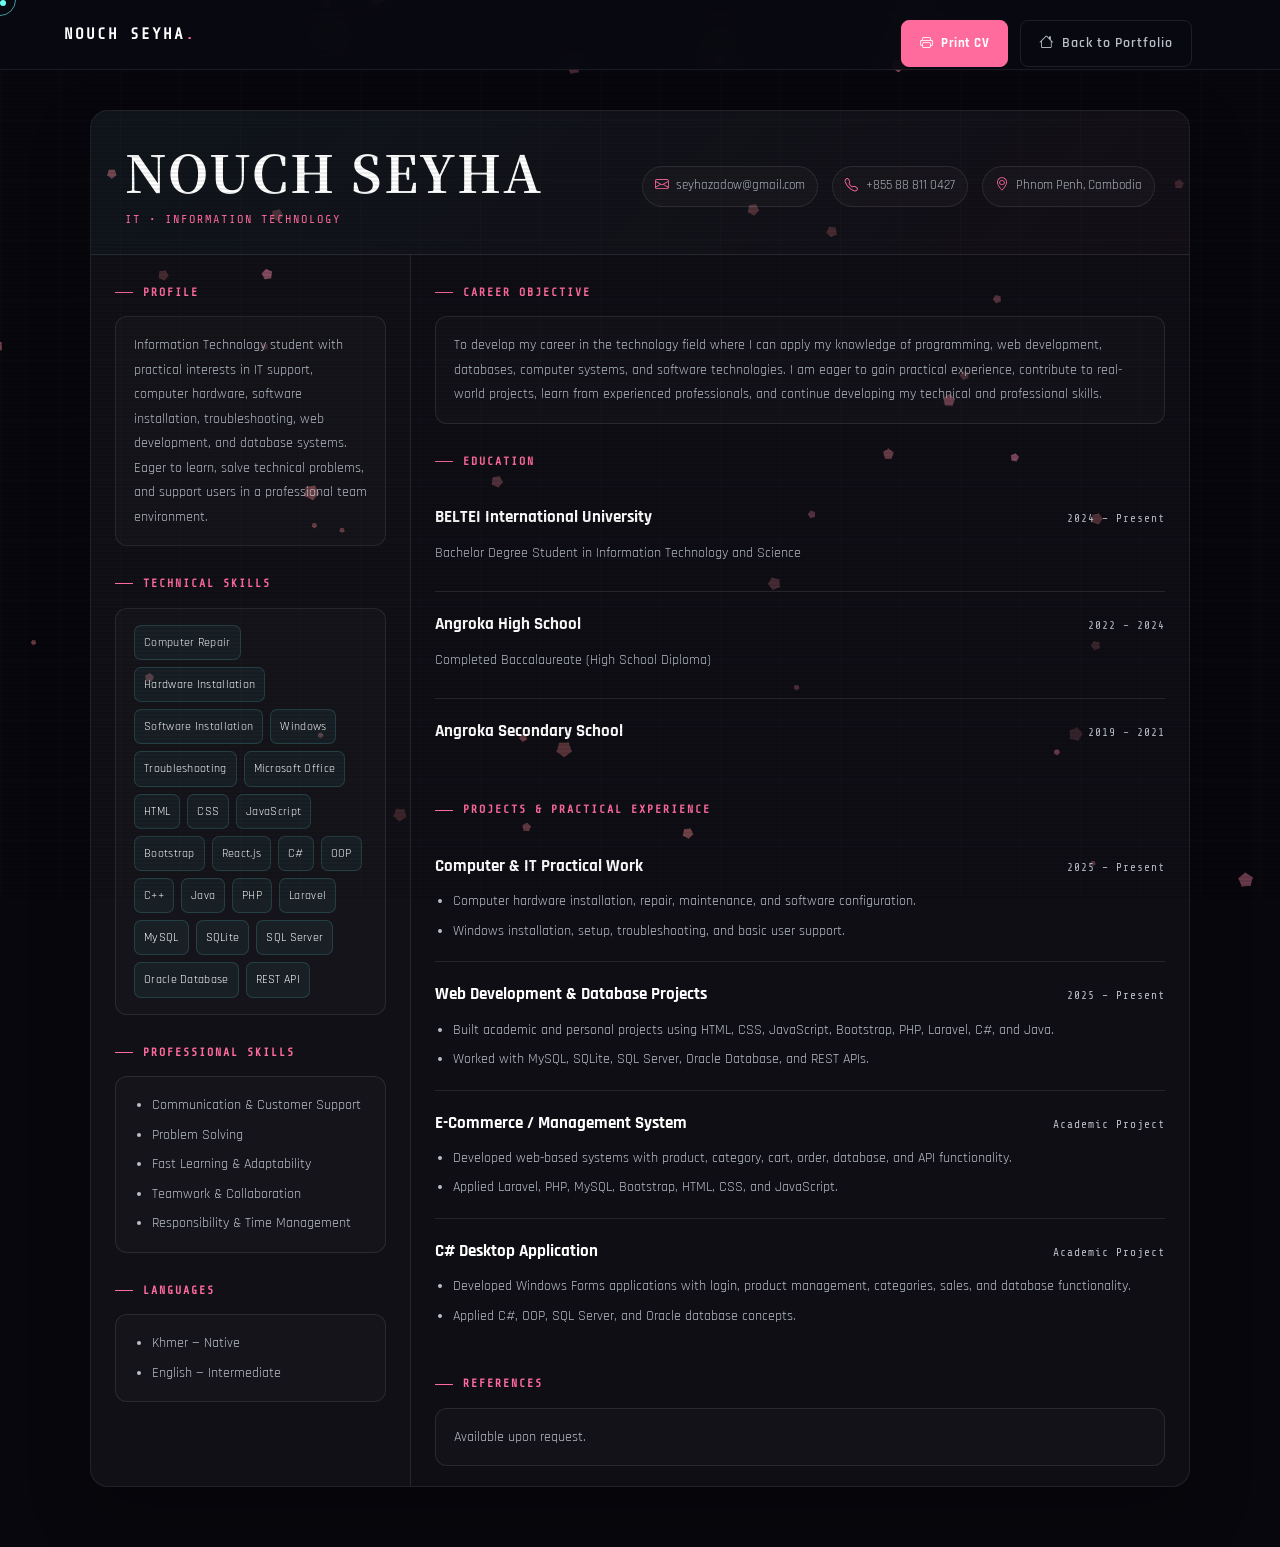
<file: CV.html>
﻿<!DOCTYPE html>
<html lang="en">
<head>
    <meta charset="UTF-8">
    <meta name="viewport" content="width=device-width, initial-scale=1.0">

    <title>CV | NOUCH SEYHA</title>

    <meta name="description"
          content="Professional CV of NOUCH SEYHA - IT Support and Information Technology student.">

    <!-- Google Fonts -->
    <link rel="preconnect" href="https://fonts.googleapis.com">
    <link rel="preconnect" href="https://fonts.gstatic.com" crossorigin>

    <link href="https://fonts.googleapis.com/css2?family=Noto+Serif+JP:wght@400;700;900&family=Rajdhani:wght@400;500;600;700&family=Share+Tech+Mono&display=swap"
          rel="stylesheet">

    <!-- Bootstrap Icons -->
    <link rel="stylesheet"
          href="https://cdn.jsdelivr.net/npm/bootstrap-icons@1.13.1/font/bootstrap-icons.min.css">

    <!-- Your main style -->
    <link rel="stylesheet" href="style.css">

    <style>

        /* =====================================================
           CV VARIABLES
        ===================================================== */

        :root {
            --cv-bg: rgba(255,255,255,.025);
            --cv-border: rgba(255,255,255,.09);
            --cv-soft: rgba(107,248,255,.06);

            --cv-strong: #6bfff0;
            --cv-gold: #ffd166;

            --pink: #ff6b9d;
            --text: #ffffff;
            --muted: #b9c0ca;

            --serif: "Noto Serif JP", serif;
            --head: "Rajdhani", sans-serif;
            --mono: "Share Tech Mono", monospace;
        }


        /* =====================================================
           BODY
        ===================================================== */

        body {
            background: var(--bg);
            margin: 0;
        }


        /* =====================================================
           NAVBAR
        ===================================================== */

        .cv-navbar {
            position: fixed;
            top: 0;
            left: 0;

            width: 100%;
            height: 70px;

            z-index: 9999;

            display: flex;
            align-items: center;
            justify-content: space-between;

            padding: 0 5%;

            box-sizing: border-box;

            background: rgba(10, 10, 18, .88);

            border-bottom: 1px solid rgba(255,255,255,.08);

            backdrop-filter: blur(15px);
            -webkit-backdrop-filter: blur(15px);
        }


        .cv-logo {
            text-decoration: none;

            font-family: var(--mono);

            font-size: 1rem;
            font-weight: 700;

            color: var(--text);

            letter-spacing: 2px;
        }


        .cv-logo span {
            color: var(--pink);
        }


        .cv-nav-links {
            display: flex;
            align-items: center;

            gap: 25px;

            list-style: none;

            margin: 0;
            padding: 0;
        }


        .cv-nav-links a {
            position: relative;

            text-decoration: none;

            color: var(--muted);

            font-family: var(--head);

            font-size: .9rem;
            font-weight: 600;

            letter-spacing: 1px;

            transition: .3s ease;
        }


        .cv-nav-links a:hover,
        .cv-nav-links a.active {
            color: var(--pink);
        }


        .cv-nav-links a::after {
            content: "";

            position: absolute;

            left: 0;
            bottom: -7px;

            width: 0;
            height: 2px;

            background: var(--pink);

            transition: .3s ease;
        }


        .cv-nav-links a:hover::after,
        .cv-nav-links a.active::after {
            width: 100%;
        }


        .cv-menu {
            display: none;

            border: none;

            background: transparent;

            color: white;

            font-size: 1.5rem;

            cursor: pointer;
        }


        /* =====================================================
           CV PAGE
        ===================================================== */

        .cv-page {
            min-height: 100vh;

            padding: 110px 5% 60px;

            position: relative;

            z-index: 2;
        }


        .cv-shell {
            max-width: 1100px;

            margin: 0 auto;

            background: var(--cv-bg);

            border: 1px solid var(--cv-border);

            border-radius: 18px;

            box-shadow:
                0 25px 60px rgba(0,0,0,.25);

            overflow: hidden;
        }


        /* =====================================================
           CV HEADER
        ===================================================== */

        .cv-header {
            display: flex;

            align-items: center;

            justify-content: space-between;

            gap: 25px;

            padding: 32px 34px 24px;

            border-bottom: 1px solid var(--cv-border);

            background:
                linear-gradient(
                    135deg,
                    rgba(107,248,255,.04),
                    rgba(255,107,157,.03)
                );
        }


        .cv-name-block h1 {
            font-family: var(--serif);

            font-size: clamp(2rem, 4vw, 3.2rem);

            line-height: 1.1;

            margin: 0 0 10px;

            letter-spacing: 2px;

            color: var(--text);
        }


        .cv-role {
            font-family: var(--mono);

            color: var(--pink);

            letter-spacing: 2px;

            text-transform: uppercase;

            font-size: .75rem;
        }


        /* =====================================================
           CONTACT
        ===================================================== */

        .cv-contact {
            display: flex;

            flex-wrap: wrap;

            gap: 10px 14px;

            justify-content: flex-end;

            color: var(--muted);

            font-family: var(--head);

            font-size: .84rem;
        }


        .cv-contact span {
            display: inline-flex;

            align-items: center;

            gap: 8px;

            background: rgba(255,255,255,.025);

            border: 1px solid var(--cv-border);

            padding: 8px 12px;

            border-radius: 999px;
        }


        .cv-contact i {
            color: var(--pink);
        }


        /* =====================================================
           BUTTONS
        ===================================================== */

        .cv-actions {
            display: flex;

            gap: 12px;

            flex-wrap: wrap;

            padding: 18px 24px 0;
        }


        .cv-btn {
            display: inline-flex;

            align-items: center;

            gap: 8px;

            padding: 10px 18px;

            border-radius: 8px;

            text-decoration: none;

            font-family: var(--head);

            font-size: .82rem;

            font-weight: 700;

            letter-spacing: .5px;

            cursor: pointer;

            transition: .3s ease;
        }


        .cv-btn-primary {
            border: 1px solid var(--pink);

            background: var(--pink);

            color: white;
        }


        .cv-btn-primary:hover {
            transform: translateY(-2px);

            box-shadow:
                0 8px 25px rgba(255,107,157,.25);
        }


        .cv-btn-outline {
            border: 1px solid var(--cv-border);

            background: transparent;

            color: var(--text);
        }


        .cv-btn-outline:hover {
            border-color: var(--pink);

            color: var(--pink);

            transform: translateY(-2px);
        }


        /* =====================================================
           CV BODY
        ===================================================== */

        .cv-body {
            display: grid;

            grid-template-columns: 320px 1fr;

            gap: 0;
        }


        .cv-aside,
        .cv-main {
            padding: 28px 24px 20px;
        }


        .cv-aside {
            background: rgba(255,255,255,.015);

            border-right: 1px solid var(--cv-border);
        }


        .cv-main {
            background: rgba(255,255,255,.008);
        }


        /* =====================================================
           SECTION
        ===================================================== */

        .cv-section {
            margin-bottom: 28px;
        }


        .cv-section:last-child {
            margin-bottom: 0;
        }


        .cv-section-title {
            font-family: var(--mono);

            text-transform: uppercase;

            letter-spacing: 2px;

            font-size: .72rem;

            color: var(--pink);

            margin: 0 0 14px;

            display: flex;

            align-items: center;

            gap: 10px;
        }


        .cv-section-title::before {
            content: "";

            width: 18px;

            height: 1px;

            background: var(--pink);

            display: inline-block;
        }


        /* =====================================================
           CARD
        ===================================================== */

        .cv-card {
            background: rgba(255,255,255,.02);

            border: 1px solid var(--cv-border);

            border-radius: 12px;

            padding: 16px 18px;
        }


        .cv-card p,
        .cv-card li,
        .cv-item p,
        .cv-item li {
            color: var(--muted);

            line-height: 1.7;

            font-size: .9rem;
        }


        .cv-card p {
            margin: 0;
        }


        .cv-card ul,
        .cv-item ul {
            list-style: disc;

            padding-left: 18px;

            margin: 0;
        }


        .cv-card li,
        .cv-item li {
            margin-bottom: 5px;
        }


        .cv-card li:last-child,
        .cv-item li:last-child {
            margin-bottom: 0;
        }


        /* =====================================================
           CV ITEMS
        ===================================================== */

        .cv-item {
            padding: 18px 0;

            border-bottom: 1px solid var(--cv-border);
        }


        .cv-item:first-child {
            padding-top: 5px;
        }


        .cv-item:last-child {
            border-bottom: none;
        }


        .cv-item-header {
            display: flex;

            justify-content: space-between;

            align-items: baseline;

            gap: 12px;

            margin-bottom: 8px;
        }


        .cv-item-header h3 {
            font-family: var(--head);

            font-size: 1.08rem;

            font-weight: 700;

            color: var(--text);

            margin: 0;
        }


        .cv-item-header span {
            font-family: var(--mono);

            color: var(--muted);

            font-size: .7rem;

            letter-spacing: 1px;

            white-space: nowrap;
        }


        .cv-item p {
            margin: 0 0 8px;
        }


        /* =====================================================
           SKILL TAGS
        ===================================================== */

        .skill-tags {
            display: flex;

            flex-wrap: wrap;

            gap: 7px;
        }


        .skill-tag {
            padding: 6px 9px;

            border-radius: 7px;

            background: rgba(107,248,255,.05);

            border: 1px solid rgba(107,248,255,.15);

            color: var(--text);

            font-family: var(--head);

            font-size: .78rem;

            letter-spacing: .3px;
        }


        /* =====================================================
           PRINT
        ===================================================== */

        @media print {

            @page {
                size: A4 portrait;

                margin: 8mm;
            }


            html,
            body {
                background: white !important;

                color: #111 !important;

                overflow: visible !important;
            }


            /* Hide everything outside CV */

            body * {
                visibility: hidden !important;
            }


            .cv-page,
            .cv-page * {
                visibility: visible !important;
            }


            /* Hide navbar */

            .cv-navbar,
            .cv-actions,
            #sakura-canvas,
            .grid-overlay,
            .scanlines,
            .cursor-dot,
            .cursor-ring,
            nav,
            footer,
            .footer {
                display: none !important;
            }


            .cv-page {
                position: static !important;

                padding: 0 !important;

                min-height: auto !important;
            }


            .cv-shell {
                width: 100% !important;

                max-width: 100% !important;

                margin: 0 !important;

                border: none !important;

                border-radius: 0 !important;

                box-shadow: none !important;

                background: white !important;

                color: #111 !important;
            }


            .cv-header {
                padding: 8px 10px 12px !important;

                background: white !important;

                border-bottom: 1px solid #ccc !important;
            }


            .cv-name-block h1 {
                color: #111 !important;

                font-size: 24pt !important;

                margin-bottom: 5px !important;
            }


            .cv-role {
                color: #333 !important;

                font-size: 8pt !important;
            }


            .cv-contact {
                color: #333 !important;

                font-size: 7.5pt !important;

                gap: 5px !important;
            }


            .cv-contact span {
                padding: 3px 5px !important;

                background: white !important;

                border: none !important;
            }


            .cv-contact i {
                color: #333 !important;
            }


            .cv-body {
                grid-template-columns: 30% 70% !important;
            }


            .cv-aside,
            .cv-main {
                padding: 12px 12px 8px !important;

                background: white !important;
            }


            .cv-aside {
                border-right: 1px solid #ccc !important;
            }


            .cv-section {
                margin-bottom: 12px !important;
            }


            .cv-section-title {
                color: #222 !important;

                font-size: 7.5pt !important;

                margin-bottom: 6px !important;
            }


            .cv-section-title::before {
                background: #222 !important;
            }


            .cv-card {
                background: white !important;

                border: 1px solid #ddd !important;

                border-radius: 5px !important;

                padding: 7px 9px !important;
            }


            .cv-card p,
            .cv-card li,
            .cv-item p,
            .cv-item li {
                color: #333 !important;

                font-size: 7.5pt !important;

                line-height: 1.35 !important;
            }


            .cv-item {
                padding: 8px 0 !important;

                border-bottom: 1px solid #ddd !important;
            }


            .cv-item-header {
                margin-bottom: 3px !important;
            }


            .cv-item-header h3 {
                color: #111 !important;

                font-size: 9pt !important;
            }


            .cv-item-header span {
                color: #555 !important;

                font-size: 6.5pt !important;
            }


            .skill-tag {
                color: #222 !important;

                background: white !important;

                border: 1px solid #ccc !important;

                font-size: 7pt !important;

                padding: 3px 5px !important;
            }


            .cv-item,
            .cv-card,
            .cv-section {
                break-inside: avoid;
                page-break-inside: avoid;
            }
        }


        /* =====================================================
           TABLET
        ===================================================== */

        @media (max-width: 900px) {

            .cv-nav-links {
                gap: 15px;
            }


            .cv-header {
                flex-direction: column;

                align-items: flex-start;
            }


            .cv-contact {
                justify-content: flex-start;
            }


            .cv-body {
                grid-template-columns: 1fr;
            }


            .cv-aside {
                border-right: none;

                border-bottom: 1px solid var(--cv-border);
            }
        }


        /* =====================================================
           MOBILE
        ===================================================== */

        @media (max-width: 650px) {

            .cv-navbar {
                height: 60px;
            }


            .cv-menu {
                display: block;
            }


            .cv-nav-links {
                position: absolute;

                top: 60px;

                left: 0;

                width: 100%;

                display: none;

                flex-direction: column;

                align-items: flex-start;

                gap: 18px;

                padding: 20px 5%;

                box-sizing: border-box;

                background: rgba(10,10,18,.97);

                border-bottom: 1px solid rgba(255,255,255,.08);
            }


            .cv-nav-links.show {
                display: flex;
            }


            .cv-page {
                padding: 85px 4% 40px;
            }


            .cv-header {
                padding: 24px 18px 20px;
            }


            .cv-name-block h1 {
                font-size: 2rem;
            }


            .cv-contact {
                flex-direction: column;

                align-items: flex-start;
            }


            .cv-actions {
                padding-left: 18px;

                padding-right: 18px;
            }


            .cv-aside,
            .cv-main {
                padding-left: 18px;

                padding-right: 18px;
            }


            .cv-item-header {
                flex-direction: column;

                align-items: flex-start;
            }


            .cv-item-header span {
                white-space: normal;
            }
        }

    </style>
</head>


<body>

    <!-- =====================================================
         BACKGROUND
    ====================================================== -->

    <canvas id="sakura-canvas"></canvas>

    <div class="grid-overlay"></div>

    <div class="scanlines"></div>

    <div class="cursor-dot"></div>

    <div class="cursor-ring"></div>


    <!-- =====================================================
         NAVBAR
    ====================================================== -->

    <nav class="cv-navbar">

        <a href="index.html" class="cv-logo">
            NOUCH SEYHA<span>.</span>
        </a>


        <button class="cv-menu" id="cvMenu">
            <i class="bi bi-list"></i>
        </button>


        <ul class="cv-nav-links" id="cvNavLinks">

           

          <!-- =================================================
                 ACTION BUTTONS
            ================================================== -->
            <li>
             

            <div class="cv-actions">

                <button
                    type="button"
                    id="printCvBtn"
                    class="cv-btn cv-btn-primary">

                    <i class="bi bi-printer"></i>

                    Print CV

                </button>


                <a
                    href="index.html"
                    class="cv-btn cv-btn-outline">

                    <i class="bi bi-house"></i>

                    Back to Portfolio

                </a>

            </div>
            

        </ul>

    </nav>



    <!-- =====================================================
         CV
    ====================================================== -->

    <main class="cv-page">

        <div class="cv-shell">


            <!-- =================================================
                 HEADER
            ================================================== -->

            <div class="cv-header">

                <div class="cv-name-block">

                    <h1>NOUCH SEYHA</h1>

                    <div class="cv-role">
                        IT • INFORMATION TECHNOLOGY
                    </div>

                </div>


                <div class="cv-contact">

                    <span>
                        <i class="bi bi-envelope"></i>
                        seyhazadow@gmail.com
                    </span>

                    <span>
                        <i class="bi bi-telephone"></i>
                        +855 88 811 0427
                    </span>

                    <span>
                        <i class="bi bi-geo-alt"></i>
                        Phnom Penh, Cambodia
                    </span>

                </div>

            </div>



           



            <!-- =================================================
                 BODY
            ================================================== -->

            <div class="cv-body">


                <!-- =================================================
                     LEFT SIDEBAR
                ================================================== -->

                <aside class="cv-aside">


                    <!-- PROFILE -->

                    <div class="cv-section">

                        <h2 class="cv-section-title">
                            Profile
                        </h2>


                        <div class="cv-card">

                            <p>
                                Information Technology student with
                                practical interests in IT support,
                                computer hardware, software installation,
                                troubleshooting, web development, and
                                database systems. Eager to learn, solve
                                technical problems, and support users in
                                a professional team environment.
                            </p>

                        </div>

                    </div>



                    <!-- TECHNICAL SKILLS -->

                    <div class="cv-section">

                        <h2 class="cv-section-title">
                            Technical Skills
                        </h2>


                        <div class="cv-card">

                            <div class="skill-tags">

                                <span class="skill-tag">
                                    Computer Repair
                                </span>

                                <span class="skill-tag">
                                    Hardware Installation
                                </span>

                                <span class="skill-tag">
                                    Software Installation
                                </span>

                                <span class="skill-tag">
                                    Windows
                                </span>

                                <span class="skill-tag">
                                    Troubleshooting
                                </span>

                                <span class="skill-tag">
                                    Microsoft Office
                                </span>

                                <span class="skill-tag">
                                    HTML
                                </span>

                                <span class="skill-tag">
                                    CSS
                                </span>

                                <span class="skill-tag">
                                    JavaScript
                                </span>

                                <span class="skill-tag">
                                    Bootstrap
                                </span>

                                <span class="skill-tag">
                                    React.js
                                </span>

                                <span class="skill-tag">
                                    C#
                                </span>

                                <span class="skill-tag">
                                    OOP
                                </span>

                                <span class="skill-tag">
                                    C++
                                </span>

                                <span class="skill-tag">
                                    Java
                                </span>

                                <span class="skill-tag">
                                    PHP
                                </span>

                                <span class="skill-tag">
                                    Laravel
                                </span>

                                <span class="skill-tag">
                                    MySQL
                                </span>

                                <span class="skill-tag">
                                    SQLite
                                </span>

                                <span class="skill-tag">
                                    SQL Server
                                </span>

                                <span class="skill-tag">
                                    Oracle Database
                                </span>

                                <span class="skill-tag">
                                    REST API
                                </span>

                            </div>

                        </div>

                    </div>



                    <!-- PROFESSIONAL SKILLS -->

                    <div class="cv-section">

                        <h2 class="cv-section-title">
                            Professional Skills
                        </h2>


                        <div class="cv-card">

                            <ul>

                                <li>
                                    Communication & Customer Support
                                </li>

                                <li>
                                    Problem Solving
                                </li>

                                <li>
                                    Fast Learning & Adaptability
                                </li>

                                <li>
                                    Teamwork & Collaboration
                                </li>

                                <li>
                                    Responsibility & Time Management
                                </li>

                            </ul>

                        </div>

                    </div>



                    <!-- LANGUAGES -->

                    <div class="cv-section">

                        <h2 class="cv-section-title">
                            Languages
                        </h2>


                        <div class="cv-card">

                            <ul>

                                <li>
                                    Khmer — Native
                                </li>

                                <li>
                                    English — Intermediate
                                </li>

                            </ul>

                        </div>

                    </div>

                </aside>



                <!-- =================================================
                     MAIN CONTENT
                ================================================== -->

                <main class="cv-main">


                    <!-- CAREER OBJECTIVE -->

                    <div class="cv-section">

                        <h2 class="cv-section-title">
                            Career Objective
                        </h2>


                        <div class="cv-card">

                            <p>
                               To develop my career in the technology field where I can apply my knowledge of programming, web development, databases, computer systems, and software technologies. I am eager to gain practical experience, contribute to real-world projects, learn from experienced professionals, and continue developing my technical and professional skills.
                            </p>

                        </div>

                    </div>



                    <!-- EDUCATION -->

                    <div class="cv-section">

                        <h2 class="cv-section-title">
                            Education
                        </h2>


                        <div class="cv-item">

                            <div class="cv-item-header">

                                <h3>
                                    BELTEI International University
                                </h3>

                                <span>
                                    2024 – Present
                                </span>

                            </div>


                            <p>
                                Bachelor Degree Student in
                                Information Technology and Science
                            </p>

                        </div>



                        <div class="cv-item">

                            <div class="cv-item-header">

                                <h3>
                                    Angroka High School
                                </h3>

                                <span>
                                    2022 – 2024
                                </span>

                            </div>


                            <p>
                                Completed Baccalaureate
                                (High School Diploma)
                            </p>

                        </div>



                        <div class="cv-item">

                            <div class="cv-item-header">

                                <h3>
                                    Angroka Secondary School
                                </h3>

                                <span>
                                    2019 – 2021
                                </span>

                            </div>

                        </div>

                    </div>



                    <!-- PROJECTS -->

                    <div class="cv-section">

                        <h2 class="cv-section-title">
                            Projects & Practical Experience
                        </h2>


                        <!-- PROJECT 1 -->

                        <div class="cv-item">

                            <div class="cv-item-header">

                                <h3>
                                    Computer & IT Practical Work
                                </h3>

                                <span>
                                    2025 – Present
                                </span>

                            </div>


                            <ul>

                                <li>
                                    Computer hardware installation,
                                    repair, maintenance, and software
                                    configuration.
                                </li>

                                <li>
                                    Windows installation, setup,
                                    troubleshooting, and basic user
                                    support.
                                </li>

                            </ul>

                        </div>



                        <!-- PROJECT 2 -->

                        <div class="cv-item">

                            <div class="cv-item-header">

                                <h3>
                                    Web Development & Database Projects
                                </h3>

                                <span>
                                    2025 – Present
                                </span>

                            </div>


                            <ul>

                                <li>
                                    Built academic and personal projects
                                    using HTML, CSS, JavaScript,
                                    Bootstrap, PHP, Laravel, C#, and Java.
                                </li>

                                <li>
                                    Worked with MySQL, SQLite, SQL Server,
                                    Oracle Database, and REST APIs.
                                </li>

                            </ul>

                        </div>



                        <!-- PROJECT 3 -->

                        <div class="cv-item">

                            <div class="cv-item-header">

                                <h3>
                                    E-Commerce / Management System
                                </h3>

                                <span>
                                    Academic Project
                                </span>

                            </div>


                            <ul>

                                <li>
                                    Developed web-based systems with
                                    product, category, cart, order,
                                    database, and API functionality.
                                </li>

                                <li>
                                    Applied Laravel, PHP, MySQL,
                                    Bootstrap, HTML, CSS, and JavaScript.
                                </li>

                            </ul>

                        </div>



                        <!-- PROJECT 4 -->

                        <div class="cv-item">

                            <div class="cv-item-header">

                                <h3>
                                    C# Desktop Application
                                </h3>

                                <span>
                                    Academic Project
                                </span>

                            </div>


                            <ul>

                                <li>
                                    Developed Windows Forms applications
                                    with login, product management,
                                    categories, sales, and database
                                    functionality.
                                </li>

                                <li>
                                    Applied C#, OOP, SQL Server, and
                                    Oracle database concepts.
                                </li>

                            </ul>

                        </div>

                    </div>



                    <!-- REFERENCES -->

                    <div class="cv-section">

                        <h2 class="cv-section-title">
                            References
                        </h2>


                        <div class="cv-card">

                            <p>
                                Available upon request.
                            </p>

                        </div>

                    </div>

                </main>

            </div>

        </div>

    </main>



    <!-- =====================================================
         JAVASCRIPT
    ====================================================== -->

    <script>

        /* ================================================
           PRINT CV
        ================================================= */

        const printButton =
            document.getElementById("printCvBtn");

        if (printButton) {

            printButton.addEventListener("click", function () {

                window.print();

            });

        }


        /* ================================================
           MOBILE NAVBAR
        ================================================= */

        const menuButton =
            document.getElementById("cvMenu");

        const navLinks =
            document.getElementById("cvNavLinks");


        if (menuButton && navLinks) {

            menuButton.addEventListener("click", function () {

                navLinks.classList.toggle("show");

            });


            navLinks.querySelectorAll("a").forEach(function(link) {

                link.addEventListener("click", function() {

                    navLinks.classList.remove("show");

                });

            });

        }

    </script>


    <!-- Your existing JavaScript -->
    <script src="script.js"></script>

</body>
</html>
</file>
<file: style.css>
/* ═══════════════════════════════════════════
   VYSAL — ANIME EDITION
   Aesthetic: Dark ink + neon sakura + cyber-japan
   Fonts: Noto Serif JP + Rajdhani + Share Tech Mono
   ═══════════════════════════════════════════ */
@import url('https://fonts.googleapis.com/css2?family=Noto+Serif+JP:wght@400;700;900&family=Rajdhani:wght@400;500;600;700&family=Share+Tech+Mono&display=swap');
:root {
    --sakura:   #6bfff0;
    --sakura2:  #4dd0ff;
    --cyan:     #00e5ff;
    --gold:     #ffd166;
    --bg:       #07070d;
    --bg2:      #0b0b14;
    --bg3:      #0f0f1a;
    --card:     rgba(255,255,255,.03);
    --border:   rgba(255,107,157,.12);
    --border2:  rgba(255,255,255,.06);
    --text:     #ede8f5;
    --muted:    #7a6e8a;
    --glow-s:   0 0 40px rgba(208, 255, 107, 0.35);
    --glow-c:   0 0 40px rgba(255, 204, 0, 0.3);
    --r:        14px;
    --mono:     'Share Tech Mono', monospace;
    --head:     'Rajdhani', sans-serif;
    --serif:    'Noto Serif JP', serif;
    --ease:     cubic-bezier(.25,.46,.45,.94);
}

*,*::before,*::after { margin:0; padding:0; box-sizing:border-box; }
html { scroll-behavior:smooth; }
body {
    background:var(--bg);
    color:var(--text);
    font-family:var(--head);
    overflow-x:hidden;
    line-height:1.7;
}

/* ── SAKURA CANVAS ── */
#sakura-canvas {
    position:fixed; inset:0; pointer-events:none; z-index:0; opacity:.55;
}

/* ── GRID OVERLAY ── */
.grid-overlay {
    position:fixed; inset:0; pointer-events:none; z-index:0;
    background-image:
        linear-gradient(rgba(107, 255, 245, 0.025) 1px, transparent 1px),
        linear-gradient(90deg, rgba(255,107,157,.025) 1px, transparent 1px);
    background-size: 60px 60px;
}

/* ── SCAN LINES ── */
.scanlines {
    position:fixed; inset:0; pointer-events:none; z-index:9998;
    background: repeating-linear-gradient(
        0deg,
        transparent,
        transparent 2px,
        rgba(0, 0, 0, 0.08) 2px,
        rgba(0,0,0,.08) 4px
    );
}

/* ── CURSOR ── */
.cursor-dot {
    position:fixed; top:0; left:0; width:6px; height:6px;
    background:var(--sakura); border-radius:50%; pointer-events:none;
    z-index:10000; transition:width .15s, height .15s;
}
.cursor-ring {
    position:fixed; top:0; left:0; width:32px; height:32px;
    border:1.5px solid rgba(107, 250, 255, 0.6); border-radius:50%;
    pointer-events:none; z-index:10000;
    transition:width .15s,height .15s,border-color .2s;
}
.cursor-dot.h { width:10px; height:10px; background:#fff; }
.cursor-ring.h { width:48px; height:48px; border-color:var(--sakura); }
@media(hover:none){.cursor-dot,.cursor-ring{display:none;}}

/* ── KANJI WATERMARKS ── */
.kanji-bg {
    position:absolute; font-family:var(--serif); font-weight:900;
    /* color:rgba(255,107,157,.04); pointer-events:none; user-select:none; */
    line-height:1;
}

/* ══════════════════
   NAVIGATION
══════════════════ */
nav {
    position:fixed; top:0; left:0; right:0; z-index:1000;
    padding:0 5%; height:72px;
    display:flex; align-items:center;
    transition:background .4s, box-shadow .4s;
}
nav.scrolled {
    background:rgba(7,7,13,.94);
    /* backdrop-filter:blur(24px); */
    box-shadow:0 1px 0 var(--border);
}
.nav-inner {
    width:100%; max-width:1260px; margin:auto;
    display:flex; align-items:center; justify-content:space-between;
}
.logo {
    font-family:var(--serif); font-size:1.2rem; font-weight:700;
    color:var(--text); text-decoration:none; letter-spacing:2px;
    position:relative;
}
.logo span { color:var(--sakura); }

.nav-links { display:flex; gap:32px; align-items:center; }
.nav-link {
    font-family:var(--head); font-size:.82rem; font-weight:600;
    color:var(--muted); text-decoration:none; letter-spacing:1.5px;
    text-transform:uppercase; transition:color .3s; position:relative;
}
.nav-link::before {
    content:''; position:absolute; bottom:-4px; left:0; right:0;
    height:1px; background:var(--sakura);
    transform:scaleX(0); transform-origin:left; transition:transform .3s var(--ease);
}
.nav-link:hover,.nav-link.active { color:var(--text); }
.nav-link:hover::before,.nav-link.active::before { transform:scaleX(1); }
.nav-cta {
    background:transparent; border:1px solid var(--sakura);
    color:var(--sakura) !important; padding:8px 22px; border-radius:4px;
    font-size:.8rem; letter-spacing:2px;
    transition:background .3s, box-shadow .3s, transform .3s !important;
}
.nav-cta::before { display:none; }
.nav-cta:hover {
    background:rgba(255,107,157,.12) !important;
    box-shadow:var(--glow-s); transform:translateY(-2px);
}
.menu-btn {
    display:none; flex-direction:column; gap:5px; background:none;
    border:none; cursor:pointer; padding:4px;
}
.menu-btn span {
    display:block; width:24px; height:1.5px; background:var(--text);
    border-radius:2px; transition:.4s;
}
.menu-btn.open span:nth-child(1){transform:rotate(45deg) translate(5px,5px);}
.menu-btn.open span:nth-child(2){opacity:0;}
.menu-btn.open span:nth-child(3){transform:rotate(-45deg) translate(5px,-5px);}

/* Mobile Menu */
.mobile-menu {
    position:fixed; inset:0; z-index:2000;
    /* background:rgba(7,7,13,.97); backdrop-filter:blur(24px); */
    display:flex; flex-direction:column; justify-content:center; align-items:center;
    transform:translateX(100%); transition:transform .55s cubic-bezier(.77,0,.175,1);
}
.mobile-menu.open { transform:translateX(0); }
.close-btn {
    position:absolute; top:20px; right:24px; font-size:1.6rem; color:var(--sakura);
    background:none; border:none; cursor:pointer;
}
.mobile-nav { display:flex; flex-direction:column; align-items:center; gap:32px; }
.mobile-link {
    font-family:var(--serif); font-size:1.6rem; font-weight:700;
    color:rgba(255,255,255,.25); text-decoration:none; letter-spacing:4px;
    transition:color .3s, transform .3s;
}
.mobile-link:hover { color:var(--sakura); transform:translateX(10px); }

/* ══════════════════
   SECTIONS BASE
══════════════════ */
section {
    min-height:100vh; width:100%;
    display:flex; justify-content:center; align-items:center;
    position:relative; overflow:hidden;
}
.section-inner {
    width:100%; max-width:1200px; margin:auto;
    padding:120px 5% 80px;
    display:flex; gap:80px; align-items:center;
    position:relative; z-index:2;
}
.section-inner.col { flex-direction:column; align-items:flex-start; }
.section-tag {
    font-family:var(--mono); font-size:.72rem; color:var(--sakura);
    letter-spacing:3px; text-transform:uppercase; margin-bottom:12px;
    display:flex; align-items:center; gap:10px;
}
.section-tag::before {
    content:''; display:block; width:24px; height:1px; background:var(--sakura);
}
.section-title {
    font-family:var(--serif); font-size:clamp(1.8rem,4vw,2.8rem);
    font-weight:900; line-height:1.15; color:var(--text);
}
.section-title span { color:var(--sakura); }
.section-head { margin-bottom:56px; }

/* Reveal */
.reveal {
    opacity:0; transform:translateY(28px);
    transition:opacity .8s var(--ease), transform .8s var(--ease);
    transition-delay:var(--d, 0s);
}
.reveal.visible { opacity:1; transform:translateY(0); }

/* ══════════════════
   HERO
══════════════════ */
.hero {
    background:radial-gradient(ellipse 70% 60% at 75% 50%, rgba(107, 171, 255, 0.07) 0%, transparent 65%),
               radial-gradient(ellipse 50% 50% at 25% 60%, rgba(0,229,255,.04) 0%, transparent 60%),
               var(--bg);
}
.hero-kanji {
    position:absolute; right:3%; top:50%; transform:translateY(-50%);
    font-family:var(--serif); font-weight:900;
    font-size:clamp(100px,16vw,200px);
    color:rgba(255,107,157,.04); writing-mode:vertical-rl;
    /* letter-spacing:20px; pointer-events:none; user-select:none; */
    line-height:1;
}
.hero-inner {
    width:100%; max-width:1200px; margin:auto;
    padding:130px 5% 90px;
    display:flex; align-items:center; gap:80px; justify-content:space-between;
}
.hero-left { flex:1; max-width:560px; }
.hero-eyebrow {
    display:flex; align-items:center; gap:10px;
    font-family:var(--mono); font-size:.75rem; color:var(--muted);
    margin-bottom:22px;
}
.dot-pulse {
    width:8px; height:8px; background:var(--sakura); border-radius:50%;
    animation:pulse 2.2s ease-in-out infinite;
}
@keyframes pulse{0%,100%{box-shadow:0 0 0 0 rgba(107, 248, 255, 0.5);}50%{box-shadow:0 0 0 10px rgba(255,107,157,0);}}

.hero-title {
    font-family:var(--serif); font-size:clamp(2.4rem,5.5vw,4.4rem);
    font-weight:900; line-height:1.1; margin-bottom:20px;
}
.name-highlight {
    color:var(--sakura);
    text-shadow:0 0 80px rgba(107, 248, 255, 0.4);
    display:inline-block;
    animation:namePulse 4s ease-in-out infinite;
}
@keyframes namePulse{0%,100%{text-shadow:0 0 80px rgba(107, 248, 255, 0.4);}50%{text-shadow:0 0 120px rgba(107, 248, 255, 0.7),0 0 200px rgba(107, 248, 255, 0.2);}}

.typewriter-wrap {
    font-family:var(--mono); font-size:clamp(.95rem,2vw,1.2rem);
    color:var(--muted); margin-bottom:22px; height:2em;
    display:flex; align-items:center; gap:4px;
}
#typewriter { color:var(--cyan); }
.tw-cursor { color:var(--sakura); animation:blink 1s step-end infinite; }
@keyframes blink{50%{opacity:0;}}

.hero-desc {
    color:var(--muted); font-size:.98rem;
    max-width:450px; margin-bottom:34px; line-height:1.85;
}
.hero-actions { display:flex; gap:14px; flex-wrap:wrap; margin-bottom:34px; }
.btn-primary {
    display:inline-flex; align-items:center; gap:8px;
    background:var(--sakura); color:#07070d; font-weight:700;
    font-family:var(--head);
    padding:12px 28px; border-radius:4px; text-decoration:none;
    font-size:.88rem; letter-spacing:1px; border:none; cursor:pointer;
    transition:transform .3s, box-shadow .3s;
    position:relative; overflow:hidden;
}
.btn-primary::before {
    content:''; position:absolute; inset:0;
    background:linear-gradient(90deg,transparent,rgba(255,255,255,.25),transparent);
    transform:translateX(-100%); transition:transform .5s;
}
.btn-primary:hover { transform:translateY(-3px); box-shadow:var(--glow-s); }
.btn-primary:hover::before { transform:translateX(100%); }
.btn-primary.wide { width:100%; justify-content:center; border-radius:6px; }
.btn-outline {
    display:inline-flex; align-items:center; gap:8px;
    border:1px solid var(--border2); color:var(--text); font-weight:600;
    padding:12px 28px; border-radius:4px; text-decoration:none;
    font-size:.88rem; font-family:var(--head);
    transition:border-color .3s, transform .3s;
}
.btn-outline:hover { border-color:var(--sakura); transform:translateY(-3px); }
.social-row { display:flex; gap:10px; }
.soc-icon {
    width:42px; height:42px; border-radius:6px; border:1px solid var(--border2);
    display:flex; align-items:center; justify-content:center;
    color:var(--muted); text-decoration:none; font-size:1rem;
    transition:all .3s; background:var(--card);
}
.soc-icon:hover { color:var(--sakura); border-color:var(--sakura); transform:translateY(-4px); background:rgba(255,107,157,.08); }

/* Hero Image */
.hero-right { flex-shrink:0; }
.hero-img-wrap {
    position:relative; width:360px; height:360px;
    display:flex; align-items:center; justify-content:center;
}
.img-ring {
    position:absolute; border-radius:50%;
    border:1px solid rgba(107, 248, 255, 0.2);
}
.ring-1 { width:360px; height:360px; animation:spin 25s linear infinite; }
.ring-2 { width:315px; height:315px; border-style:dashed; border-color:rgba(107, 248, 255, 0.15); animation:spin 18s linear infinite reverse; }
@keyframes spin{to{transform:rotate(360deg);}}
.ring-dots {
    position:absolute; width:360px; height:360px; border-radius:50%;
    animation:spin 20s linear infinite;
}
.ring-dot {
    position:absolute; width:6px; height:6px; background:var(--sakura);
    border-radius:50%; box-shadow:0 0 10px var(--sakura);
}
.hero-img {
    width:275px; height:275px; border-radius:50%; object-fit:cover;
    border:3px solid var(--sakura); position:relative; z-index:2;
    box-shadow:0 0 0 12px rgba(255,107,157,.07), var(--glow-s);
    filter:contrast(1.05) saturate(1.1);
}
.float-badge {
    position:absolute; background:rgba(7,7,13,.92); border:1px solid var(--border);
    padding:8px 16px; border-radius:6px; font-size:.74rem; font-weight:700;
    font-family:var(--head);
    display:flex; align-items:center; gap:6px; color:var(--text); z-index:3;
    box-shadow:0 8px 28px rgba(0,0,0,.5);
    letter-spacing:1px;
}
.float-badge i { color:var(--sakura); }
.badge-1 { top:22px; right:-24px; animation:float 4s ease-in-out infinite; }
.badge-2 { bottom:22px; left:-24px; animation:float 4s ease-in-out 2s infinite; }
@keyframes float{0%,100%{transform:translateY(0);}50%{transform:translateY(-12px);}}

/* scroll hint */
.scroll-hint {
    position:absolute; bottom:32px; left:50%; transform:translateX(-50%);
    display:flex; align-items:center; gap:10px;
    font-family:var(--mono); font-size:.65rem; color:var(--muted);
}
.scroll-bar { width:46px; height:1px; background:var(--border2); overflow:hidden; }
.scroll-progress { width:0%; height:100%; background:var(--sakura); animation:scrollProg 2s ease-in-out infinite; }
@keyframes scrollProg{0%{width:0%}100%{width:100%}}

/* ══════════════════
   DIVIDERS (brush strokes)
══════════════════ */
.brush-divider {
    position:relative; width:100%; height:3px; overflow:visible;
    z-index:2;
}
.brush-divider svg { display:block; width:100%; overflow:visible; }

/* ══════════════════
   ABOUT
══════════════════ */
.about { background:var(--bg2); }
.about-inner { align-items:center; }
.about-img-col { flex-shrink:0; display:flex; flex-direction:column; gap:20px; }
.about-img-frame {
    position:relative; width:320px;
}
.about-img-frame img {
    width:100%; height:380px; object-fit:cover;
    border-radius:8px; display:block;
    filter:grayscale(.2) contrast(1.08);
    transition:filter .5s;
}
.about-img-frame:hover img { filter:grayscale(0) contrast(1.05); }
.frame-accent {
    position:absolute; bottom:-10px; right:-10px;
    width:55%; height:55%; border:2px solid var(--sakura);
    border-radius:4px; pointer-events:none; opacity:.4;
    animation:borderPulse 3s ease-in-out infinite;
}
@keyframes borderPulse{0%,100%{opacity:.4;}50%{opacity:.8;box-shadow:var(--glow-s);}}
.kanji-stamp {
    position:absolute; top:-18px; left:-18px;
    width:54px; height:54px; background:var(--sakura);
    display:flex; align-items:center; justify-content:center;
    border-radius:6px; z-index:3;
    font-family:var(--serif); font-size:1.4rem; color:#07070d; font-weight:900;
    box-shadow:var(--glow-s);
}
.mini-stats { display:flex; gap:12px; }
.mini-stat {
    flex:1; background:var(--card); border:1px solid var(--border);
    border-radius:8px; padding:18px 12px; text-align:center;
    transition:border-color .3s, transform .3s;
}
.mini-stat:hover { border-color:var(--sakura); transform:translateY(-3px); }
.stat-n { display:block; font-size:1.6rem; font-weight:900; color:var(--sakura); font-family:var(--serif); }
.stat-l { font-size:.7rem; color:var(--muted); font-family:var(--mono); letter-spacing:1px; }
.about-content { flex:1; }
.about-desc { color:var(--muted); margin-bottom:14px; font-size:.96rem; }
.detail-grid {
    margin-top:28px; display:grid; grid-template-columns:1fr 1fr; gap:12px;
}
.detail-item {
    background:var(--card); border:1px solid var(--border2);
    border-radius:8px; padding:14px 16px;
    transition:border-color .3s;
}
.detail-item:hover { border-color:var(--border); }
.detail-key { display:block; font-family:var(--mono); font-size:.65rem; color:var(--muted); text-transform:uppercase; letter-spacing:2px; margin-bottom:4px; }
.detail-val { font-weight:600; font-size:.9rem; font-family:var(--head); letter-spacing:.5px; }
.available { color:var(--sakura); }

/* ══════════════════
   SKILLS
══════════════════ */
.skills { background:var(--bg); }
.skills-grid { display:flex; flex-direction:column; gap:16px; width:100%; max-width:660px; }
.skill-card {
    display:flex; align-items:center; gap:20px;
    background:var(--card); border:1px solid var(--border2);
    border-radius:8px; padding:20px 24px;
    transition:border-color .3s, transform .3s;
    position:relative; overflow:hidden;
}
.skill-card::before {
    content:''; position:absolute; left:0; top:0; bottom:0; width:2px;
    background:var(--sakura); transform:scaleY(0); transform-origin:bottom;
    transition:transform .4s var(--ease);
}
.skill-card:hover { border-color:var(--border); transform:translateX(4px); }
.skill-card:hover::before { transform:scaleY(1); }
.sk-icon { font-size:1.8rem; color:var(--sakura); width:36px; flex-shrink:0; }
.sk-info { flex:1; }
.sk-top { display:flex; justify-content:space-between; margin-bottom:10px; font-size:.88rem; font-weight:600; font-family:var(--head); letter-spacing:.5px; }
.sk-pct { color:var(--sakura); font-family:var(--mono); font-size:.78rem; }
.sk-track { background:rgba(255,255,255,.05); border-radius:50px; height:4px; overflow:hidden; }
.sk-fill {
    height:100%;
    background:linear-gradient(90deg, var(--sakura), var(--sakura2));
    border-radius:50px; width:0%;
    transition:width 1.4s cubic-bezier(.25,.46,.45,.94);
    position:relative;
}
.sk-fill::after {
    content:''; position:absolute; right:0; top:50%; transform:translateY(-50%);
    width:8px; height:8px; border-radius:50%; background:var(--sakura);
    box-shadow:0 0 8px var(--sakura);
}
.sk-fill.run { width:var(--w); }

/* skill side column */
.skills-side {
    flex:1; display:flex; flex-direction:column; gap:20px;
    align-items:flex-start; justify-content:center;
}
.skills-layout { display:flex; gap:80px; width:100%; align-items:center; }

/* orbs */
.skills-orb-wrap {
    position:relative; width:200px; height:200px; flex-shrink:0;
    display:flex; align-items:center; justify-content:center;
}
.orb-ring {
    position:absolute; border-radius:50%;
    border:1px solid rgba(107, 243, 255, 0.2);
}
.orb-ring:nth-child(1){width:200px;height:200px;animation:spin 30s linear infinite;}
.orb-ring:nth-child(2){width:150px;height:150px;animation:spin 20s linear infinite reverse;}
.orb-core {
    width:90px; height:90px; border-radius:50%;
    background:radial-gradient(circle, rgba(107, 243, 255, 0.3), rgba(107, 243, 255, 0  .05));
    border:2px solid var(--sakura); display:flex; align-items:center;
    justify-content:center; font-family:var(--serif); font-size:1.8rem;
    font-weight:900; color:var(--sakura); z-index:2;
    box-shadow:var(--glow-s);
    animation:orbPulse 3s ease-in-out infinite;
}
@keyframes orbPulse{0%,100%{box-shadow:var(--glow-s);}50%{box-shadow:0 0 60px rgba(107, 243, 255, 0.6);}}

/* ══════════════════
   SERVICES
══════════════════ */
.services { background:var(--bg2); }
.svc-grid { display:grid; grid-template-columns:repeat(3,1fr); gap:20px; width:100%; }
.svc-card {
    background:var(--card); border:1px solid var(--border2);
    border-radius:10px; padding:32px 26px; position:relative;
    overflow:hidden; transition:border-color .35s, transform .35s;
    cursor:default;
}
.svc-card::after {
    content:''; position:absolute; bottom:0; left:0; right:0; height:2px;
    background:linear-gradient(90deg, var(--sakura), var(--sakura2));
    transform:scaleX(0); transform-origin:left;
    transition:transform .4s var(--ease);
}
.svc-card:hover { border-color:var(--border); transform:translateY(-6px); }
.svc-card:hover::after { transform:scaleX(1); }
.svc-num {
    font-family:var(--mono); font-size:.7rem; color:var(--muted);
    letter-spacing:3px; margin-bottom:18px; display:block;
}
.svc-icon-wrap {
    width:52px; height:52px; border-radius:10px;
    background:rgba(255,107,157,.08); border:1px solid var(--border);
    display:flex; align-items:center; justify-content:center;
    margin-bottom:18px; transition:background .3s, box-shadow .3s;
}
.svc-card:hover .svc-icon-wrap { background:rgba(107, 243, 255, 0.15); box-shadow:var(--glow-s); }
.svc-icon { font-size:1.6rem; color:var(--sakura); }
.svc-card h3 { font-size:1.1rem; font-weight:700; margin-bottom:12px; letter-spacing:.5px; }
.svc-card p { color:var(--muted); font-size:.88rem; line-height:1.8; }
.svc-arrow {
    position:absolute; bottom:22px; right:22px;
    color:var(--muted); font-size:.9rem;
    transition:color .3s, transform .3s;
}
.svc-card:hover .svc-arrow { color:var(--sakura); transform:rotate(45deg) scale(1.2); }

/* ══════════════════
   PROJECTS
══════════════════ */
.portfolio { background:var(--bg); }
.proj-list { display:flex; flex-direction:column; gap:0; width:100%; }
.proj-card {
    display:flex; align-items:center; gap:28px;
    background:transparent; padding:28px 30px;
    border:1px solid var(--border2);
    border-bottom:none;
    transition:background .3s, border-color .3s;
    position:relative; cursor:default;
}
.proj-card:first-child { border-radius:10px 10px 0 0; }
.proj-card:last-child { border-bottom:1px solid var(--border2); border-radius:0 0 10px 10px; }
.proj-card::before {
    content:''; position:absolute; left:0; top:0; bottom:0; width:0;
    background:rgba(107, 243, 255, 0.03); transition:width .4s var(--ease);
}
.proj-card:hover { background:rgba(107, 243, 255, 0.04); border-color:var(--border); }
.proj-card:hover::before { width:4px; }
.proj-num {
    font-family:var(--mono); font-size:.65rem; color:rgba(107, 243, 255, 0.4);
    min-width:30px;
}
.proj-meta { display:flex; flex-direction:column; gap:6px; min-width:90px; }
.proj-tag {
    background:rgba(107, 243, 255, 0.1); color:var(--sakura);
    font-family:var(--mono); font-size:.65rem; font-weight:700;
    letter-spacing:1px; padding:3px 10px; border-radius:4px;
    text-transform:uppercase; display:inline-block;
}
.proj-year { font-family:var(--mono); font-size:.7rem; color:var(--muted); }
.proj-body { flex:1; }
.proj-body h3 { font-size:1.1rem; font-weight:700; margin-bottom:6px; letter-spacing:.5px; }
.proj-body p { color:var(--muted); font-size:.875rem; max-width:540px; margin-bottom:12px; }
.proj-tech { display:flex; gap:6px; flex-wrap:wrap; }
.proj-tech span {
    font-family:var(--mono); font-size:.66rem; color:var(--muted);
    background:rgba(255,255,255,.04); padding:3px 9px;
    border-radius:3px; border:1px solid var(--border2);
}
.proj-link {
    width:44px; height:44px; border:1px solid var(--border2); border-radius:8px;
    display:flex; align-items:center; justify-content:center;
    color:var(--muted); text-decoration:none; font-size:1rem;
    transition:all .3s; flex-shrink:0;
}
.proj-card:hover .proj-link { border-color:var(--sakura); color:var(--sakura); transform:rotate(45deg); }

/* ══════════════════
   CONTACT
══════════════════ */
.contact { background:var(--bg2); }
.contact-inner { display:flex; align-items:flex-start; gap:80px; }
.contact-left { flex:1; max-width:400px; }
.contact-sub { color:var(--muted); margin-top:18px; margin-bottom:32px; font-size:.95rem; }
.contact-links { display:flex; flex-direction:column; gap:14px; }
.c-link {
    display:flex; align-items:center; gap:12px;
    color:var(--muted); text-decoration:none; font-size:.92rem;
    transition:color .3s; font-family:var(--head);
}
.c-link i { color:var(--sakura); font-size:1rem; width:18px; }
.c-link:hover { color:var(--text); }
.contact-right { flex:1.4; }
.contact-form {
    background:var(--card); border:1px solid var(--border2);
    border-radius:10px; padding:36px;
    display:flex; flex-direction:column; gap:18px;
}
.form-row { display:flex; gap:16px; }
.form-group { display:flex; flex-direction:column; gap:8px; flex:1; }
.form-group label {
    font-size:.68rem; font-family:var(--mono); color:var(--muted);
    text-transform:uppercase; letter-spacing:2px;
}
.form-group input,
.form-group textarea {
    background:rgba(255,255,255,.035); border:1px solid var(--border2);
    border-radius:6px; padding:14px 16px; color:var(--text);
    font-family:var(--head); font-size:.9rem; outline:none;
    transition:border-color .3s, box-shadow .3s; resize:none;
}
.form-group input:focus,
.form-group textarea:focus {
    border-color:var(--sakura);
    box-shadow:0 0 0 4px rgba(255,107,157,.1);
}
.form-group input::placeholder,
.form-group textarea::placeholder { color:rgba(255,255,255,.18); }

/* ══════════════════
   FOOTER
══════════════════ */
footer {
    background:var(--bg); border-top:1px solid var(--border2);
    padding:28px 5%; position:relative; z-index:2;
}
.footer-inner {
    max-width:1200px; margin:auto;
    display:flex; align-items:center; justify-content:space-between;
}
.footer-logo {
    font-family:var(--serif); color:var(--text); text-decoration:none;
    font-weight:700; font-size:.95rem; letter-spacing:2px;
}
.footer-logo span { color:var(--sakura); }
footer p { color:var(--muted); font-size:.78rem; font-family:var(--mono); }
.footer-socials { display:flex; gap:14px; }
.footer-socials a { color:var(--muted); font-size:.95rem; text-decoration:none; transition:color .3s; }
.footer-socials a:hover { color:var(--sakura); }

/* ══════════════════
   RESPONSIVE
══════════════════ */
@media (max-width:1024px) {
    .svc-grid { grid-template-columns:1fr 1fr; }
    .hero-img-wrap { width:300px; height:300px; }
    .ring-1 { width:300px; height:300px; }
    .ring-2 { width:260px; height:260px; }
    .hero-img { width:230px; height:230px; }
    .skills-layout { flex-direction:column; gap:40px; }
    .skills-orb-wrap { display:none; }
}
@media (max-width:768px) {
    .nav-links { display:none; }
    .menu-btn { display:flex; }
    .section-inner { flex-direction:column; padding:100px 5% 60px; gap:48px; }
    .hero-inner { flex-direction:column-reverse; padding:100px 5% 60px; gap:40px; text-align:center; }
    .hero-left { max-width:100%; }
    .hero-actions { justify-content:center; }
    .social-row { justify-content:center; }
    .hero-desc { margin:0 auto 32px; }
    .hero-kanji { display:none; }
    .about-inner { flex-direction:column; }
    .about-img-col { width:100%; align-items:center; }
    .about-img-frame { width:100%; max-width:320px; }
    .detail-grid { grid-template-columns:1fr; }
    .svc-grid { grid-template-columns:1fr; }
    .proj-card { flex-direction:column; align-items:flex-start; gap:14px; padding:22px 20px; }
    .proj-link { align-self:flex-end; }
    .contact-inner { flex-direction:column; }
    .contact-left { max-width:100%; }
    .form-row { flex-direction:column; }
    .footer-inner { flex-direction:column; gap:14px; text-align:center; }
    .hero-img-wrap { width:240px; height:240px; }
    .ring-1 { width:240px; height:240px; }
    .ring-2 { width:210px; height:210px; }
    .hero-img { width:190px; height:190px; }
    .scroll-hint { display:none; }
    .contact-form { padding:24px 18px; }
}
</file>
